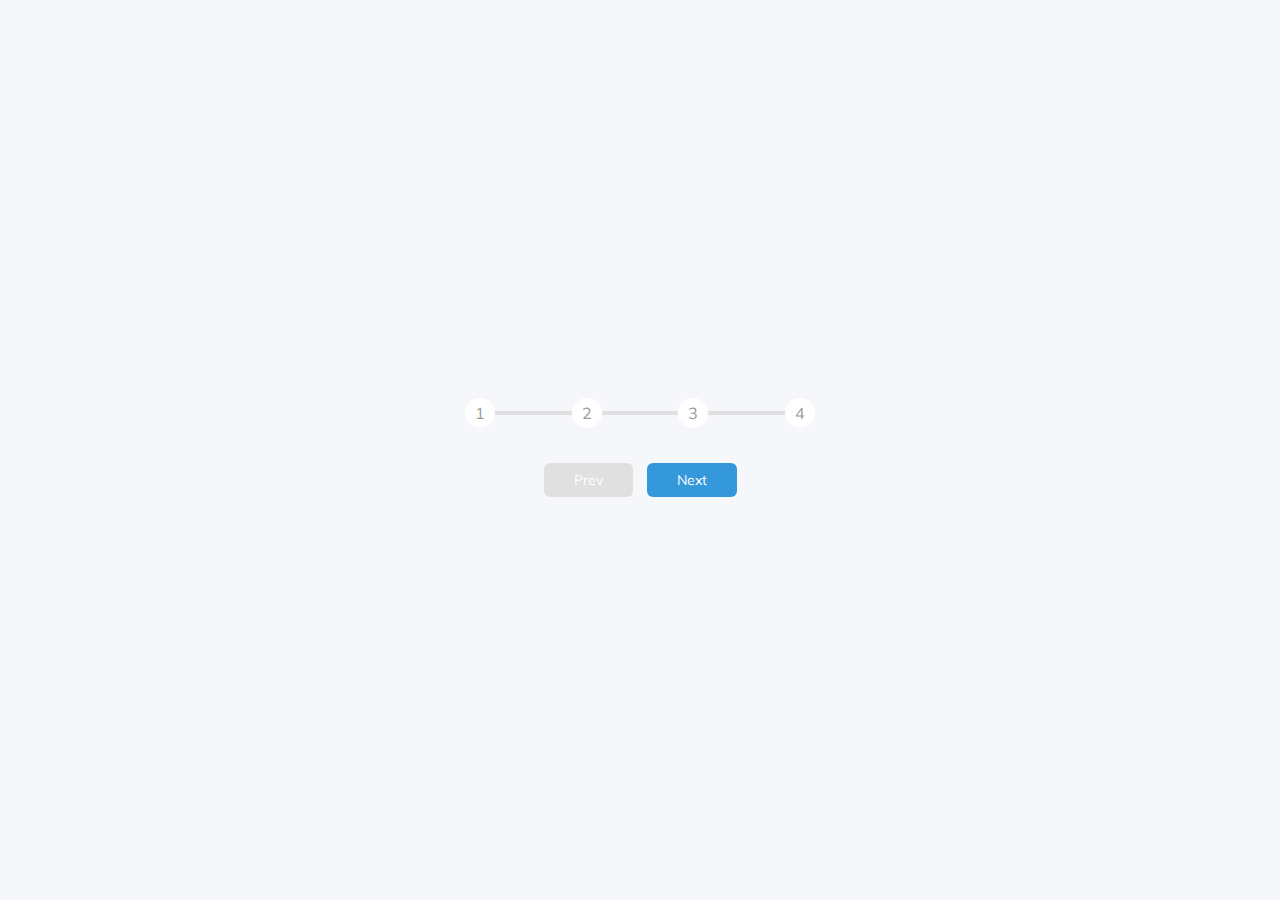
<file: Day 2 - Progress Steps/index.html>
<!DOCTYPE html>
<html lang="en">
  <head>
    <meta charset="UTF-8" />
    <meta name="viewport" content="width=device-width, initial-scale=1.0" />
    <title>Progress Steps</title>
    <!-- <link rel="stylesheet" href="https://cdnjs.cloudflare.com/ajax/libs/font-awesome/6.5.1/css/all.min.css" integrity="sha512-DTOQO9RWCH3ppGqcWaEA1BIZOC6xxalwEsw9c2QQeAIftl+Vegovlnee1c9QX4TctnWMn13TZye+giMm8e2LwA==" crossorigin="anonymous" referrerpolicy="no-referrer" /> -->

    <link rel="stylesheet" href="styles.css" />
  </head>
  <body>
    <div class="container">
      <div class="progress-container">
        <div class="progress" id="progress"></div>
        <div class="circle active">1</div>
        <div class="circle">2</div>
        <div class="circle">3</div>
        <div class="circle">4</div>
      </div>

      <button class="btn" id="prev" disabled>Prev</button>
      <button class="btn" id="next">Next</button>
    </div>

    <script src="script.js"></script>
  </body>
</html>
</file>
<file: Day 2 - Progress Steps/styles.css>
@import url('https://fonts.googleapis.com/css2?family=Muli&display=swap');

:root{
    --line-border-fill:#3498db;
    --line-border-empty:#e0e0e0;
}


*{
    box-sizing: border-box;
}

body{
    background-color: #f6f7fb;
    font-family: 'Muli', sans-serif;
    display: flex;
    align-items: center;
    justify-content: center;
    height: 100vh;
    margin: 0;
    overflow: hidden;
}


.container{
    text-align: center;
}
.progress-container{
    display: flex;
    justify-content: space-between;
    position: relative;
    margin-bottom: 30px;
    max-width: 100%;
    width: 350px;
}

.progress-container::before{
    content: '';
    background-color:var(--line-border-empty);
    position: absolute;
    top: 50%;
    left: 0;
    transform: translateY(-50%);
    height: 4px;
    width: 100%;
    z-index: -1; 
}
.progress{
    background-color:var(--line-border-fill);
    position: absolute;
    top: 50%;
    left: 0;
    transform: translateY(-50%);
    height: 4px;
    width: 0%;
    z-index: -1; 
    transition: .4s ease;
}

.circle{
    background-color: #fff;
    color: #999;
    border-radius:50% ;
    height: 30px;
    width: 30px;
    display: flex;
    align-items: center;
    justify-content: center;
    border: 3px soilid var(--line-border-empty);
    transition: .4s ease;
}
.circle.active{
    border-color: var(--line-border-fill);
}

.btn{
    background-color: var(--line-border-fill);
    color: white;
    border: 0;
    border-radius: 6px;
    cursor: pointer;
    font-family:inherit ;
    padding:8px 30px;
    margin: 5px;
    font-size: 14px;
}

.bn:active{
    transform: scale(.98);
}


.btn:focus{
    outline:0;
}
.btn:disabled{
    background-color: var(--line-border-empty);
    cursor: not-allowed;
}
</file>
